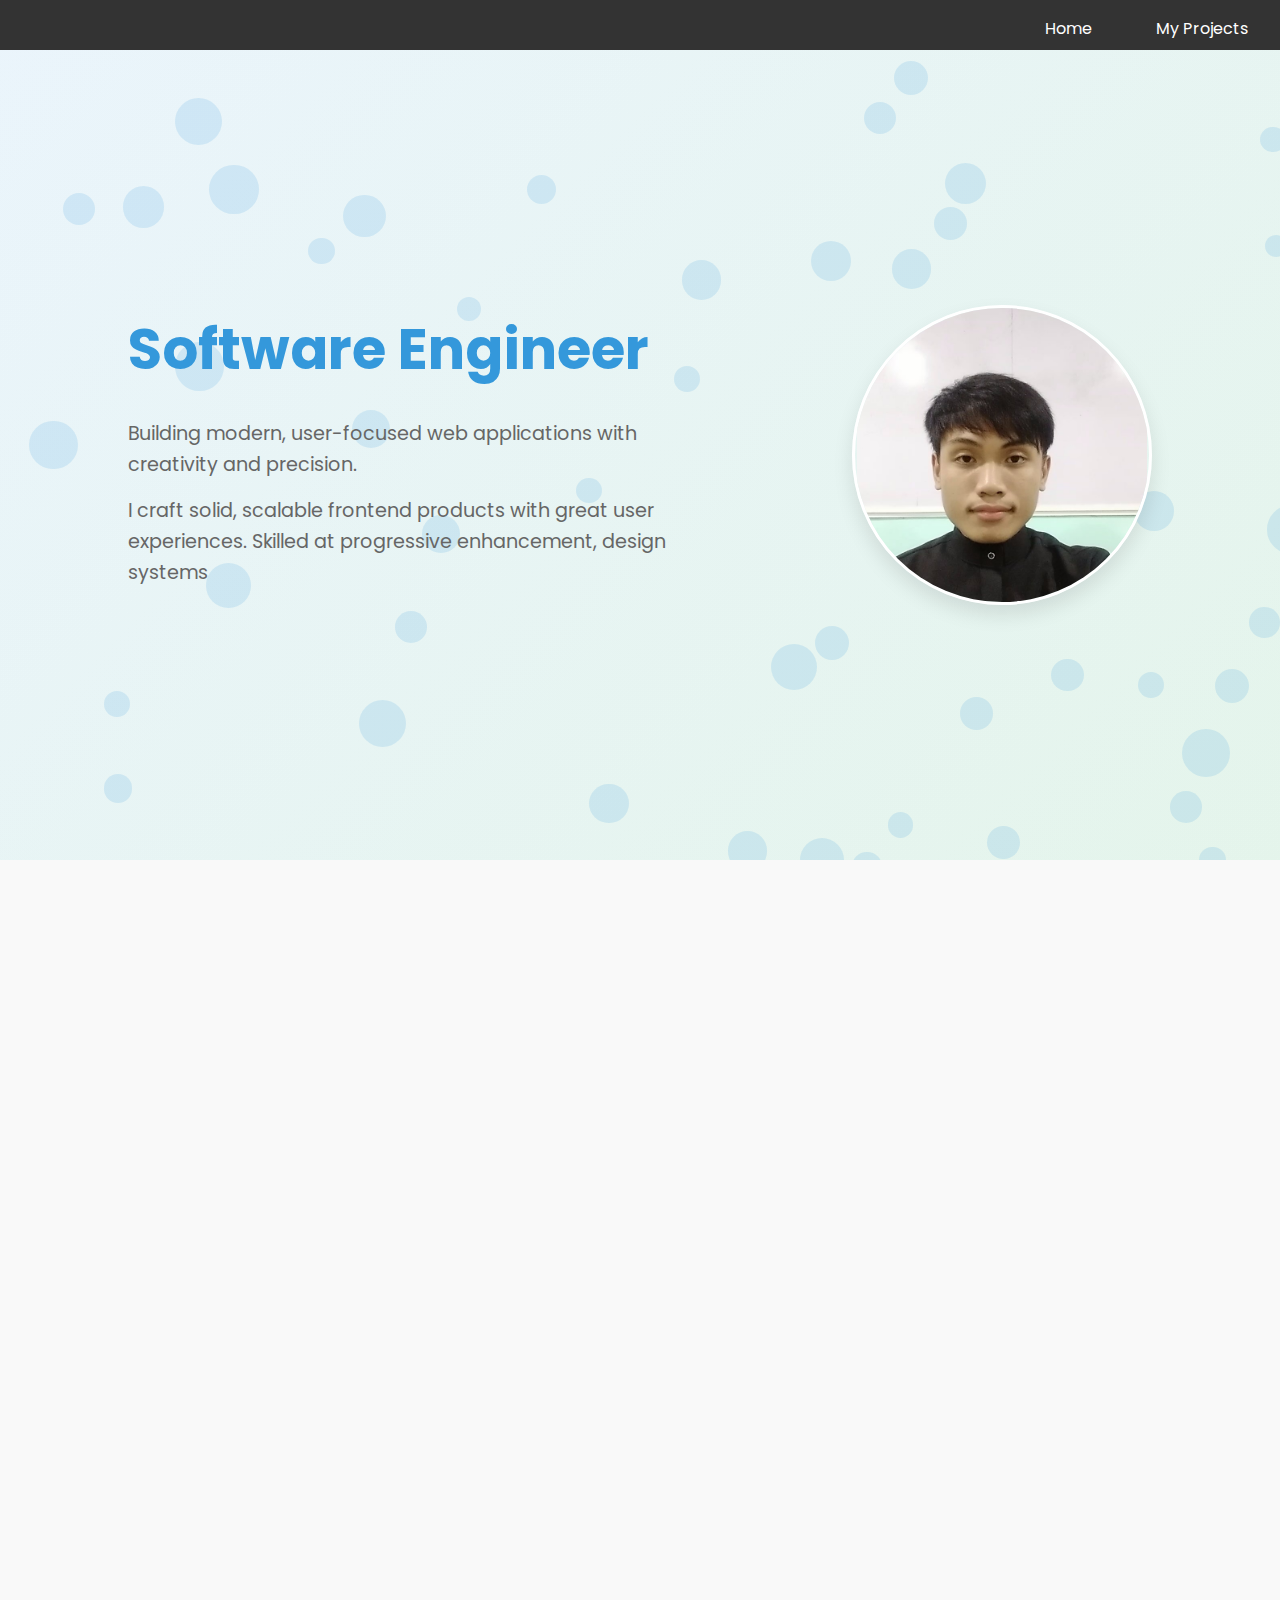
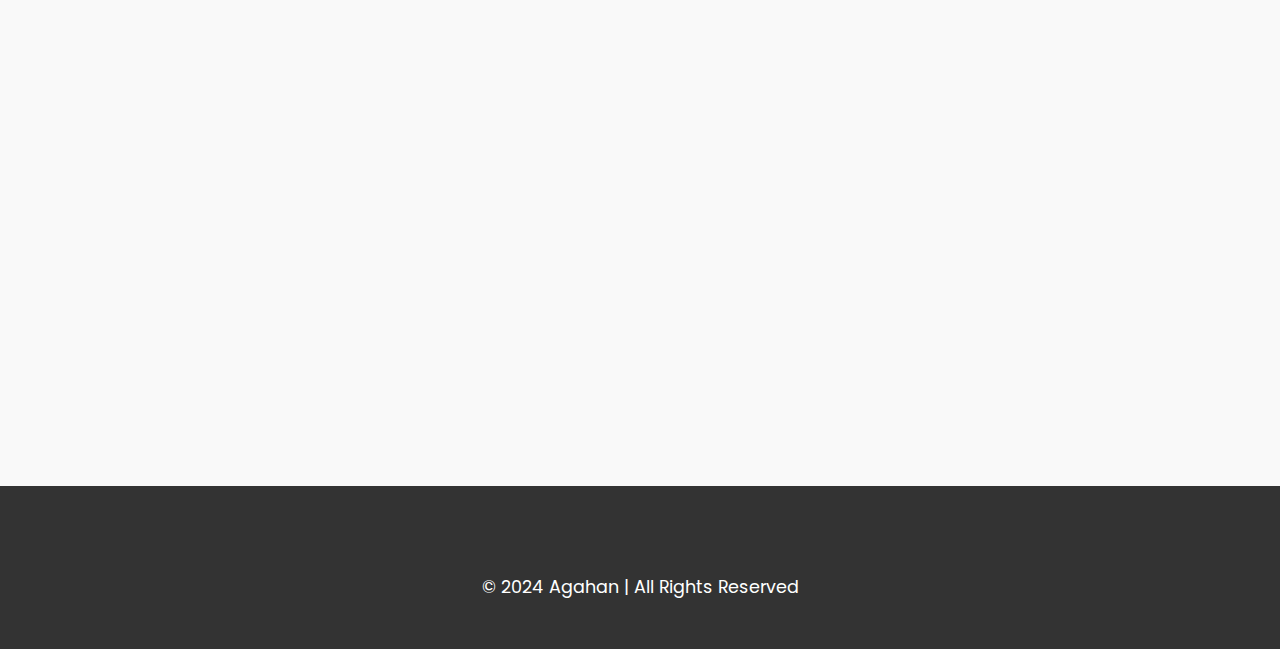
<file: index.html>
<!DOCTYPE html>
<html lang="en">
  <head>
    <meta charset="UTF-8">
    <meta name="viewport" content="width=device-width, initial-scale=1.0">
    <meta name="description" content="Personal portfolio showcasing projects in web development and music by Agahan." />
    <meta name="keywords" content="Frontend Developer, HTML, Portfolio, Agahan" />
    <meta name="author" content="Agahan" />
    <link rel="stylesheet" href="portfolio-index.css">
    <link href="https://fonts.googleapis.com/css2?family=Poppins:wght@300;400;600&display=swap" rel="stylesheet">
    <link rel="icon" type="image/jpeg" href="image/selfie.jpg">
    <title>Agahan's Portfolio</title>
  </head>
  <body>
    <main>
      <header>
        <nav>
          <ul id="menu-nav">
            <li><a href="#home">Home</a></li>
            <li><a href="projects.html">My Projects</a></li>
          </ul>
          <div class="navbar__toggle" id="mobile-menu">
            <span class="bar"></span> 
            <span class="bar"></span>
            <span class="bar"></span>
          </div>
        </nav>
      </header>
      <section id="home" class="intro">
        <div class="intro-text">
          <h1>Software Engineer</h1>
          <p>Building modern, user-focused web applications with creativity and precision.</p>
          <p>I craft solid, scalable frontend products with great user experiences. Skilled at progressive enhancement, design systems</p>
        </div>
        <div class="selfie">
          <img src="image/selfie.jpg" alt="Selfie of Agahan"/>
        </div>
      </section>
      
      <section id="about" class="about">
        <h2>About Me</h2>
        <p>I am a dedicated and passionate software engineer with a strong foundation in programming, problem-solving, and system design. I specialize in building efficient, scalable, and user-friendly software solutions that solve real-world problems. With a keen eye for detail and a constant drive to learn, I stay up to date with the latest technologies and best practices in the industry. Whether working independently or as part of a team, I take pride in writing clean, maintainable code and delivering high-quality software that meets both user needs and business goals. I thrive in environments that challenge me to grow, innovate, and continuously improve my skills.</p>
      </section>

      <section id="education" class="education">
        <h2>Education</h2>
        <ul>
          <li><strong>Elementary School:</strong> Alanao Elementary School</li>
          <li><strong>High School:</strong> San Jose High School</li>
          <li><strong>Undergraduate:</strong> University of Nueva Caceres</li>
        </ul>
      </section>

      <section id="certificates" class="certificates">
        <h2>Certificates</h2>
        <ul>
            <li>
                <a href="https://www.credly.com/badges/20273edd-aae9-4b0d-8f75-2ea24a2d1aa2/linked_in_profile" target="_blank" rel="noopener noreferrer">
                    IBM Data Science Methodology Badge
                </a>
            </li>
            <li>
                <a href="https://www.freecodecamp.org/certification/DanWilliams/responsive-web-design" target="_blank" rel="noopener noreferrer">
                    FreeCodeCamp Responsive Web Design Certification
                </a>
            </li>
            <li>
                <a href="https://www.credly.com/badges/cc0f7bd8-6cba-4113-8d39-8547681754de/linked_in_profile" target="_blank" rel="noopener noreferrer">
                    IBM Data Analytics with Excel and R Badge
                </a>
            </li>
            <li>
                <a href="https://www.freecodecamp.org/certification/DanWilliams/javascript-algorithms-and-data-structures-v8" target="_blank" rel="noopener noreferrer">
                    FreeCodeCamp JavaScript Algorithms and Data Structures Certification
                </a>
            </li>
            <li>
                <a href="https://www.freecodecamp.org/certification/DanWilliams/front-end-development-libraries" target="_blank" rel="noopener noreferrer">
                    FreeCodeCamp Front End Development Libraries Certification
                </a>
            </li>
            <li>
                <a href="https://cursa.app/en/my-certificate/certa81416ab103d176cd6ccb47802c0b856" target="_blank" rel="noopener noreferrer">
                    Cursa Web Development Certificate
                </a>
            </li>
            <li>
                <a href="https://cursa.app/en/my-certificate/cert0810d3f6981575cfa09ff99ca4cf3004" target="_blank" rel="noopener noreferrer">
                    Cursa Advanced Web Development Certificate
                </a>
            </li>
        </ul>
    </section>

      <section id="skills" class="skills">
        <h2>Skills</h2>
        <ul>
          <li>Frontend Development (HTML, CSS, JavaScript)</li>
          <li>Responsive Web Design</li>
          <li>Game Development</li>
        </ul>
      </section>
      <section id="contact" class="contact">
        <h2>Contact Me</h2>
        <p>Feel free to reach out if you'd like to collaborate or learn more about my work!</p>
        <form id="contactForm" action="#" method="post">
          <input type="text" name="name" placeholder="Your Name" required>
          <input type="email" name="email" placeholder="Your Email" required>
          <textarea name="message" placeholder="Your Message" required></textarea>
          <button type="submit">Send</button>
        </form>
      </section>
    </main>
    <footer>
      <div class="social-links">
            <a href="https://github.com/1agahan1" target="_blank" class="social-icon">
                <i class="fab fa-github"></i>
            </a>
            <a href="https://www.linkedin.com/in/dan-williams-nesortado-1787a2217/" target="_blank" class="social-icon">
                <i class="fab fa-linkedin"></i>
            </a>
        </div>
      <p>&copy; 2024 Agahan | All Rights Reserved</p>
    </footer>

    <script src="portfolio.js"></script>
  </body>
</html>
</file>
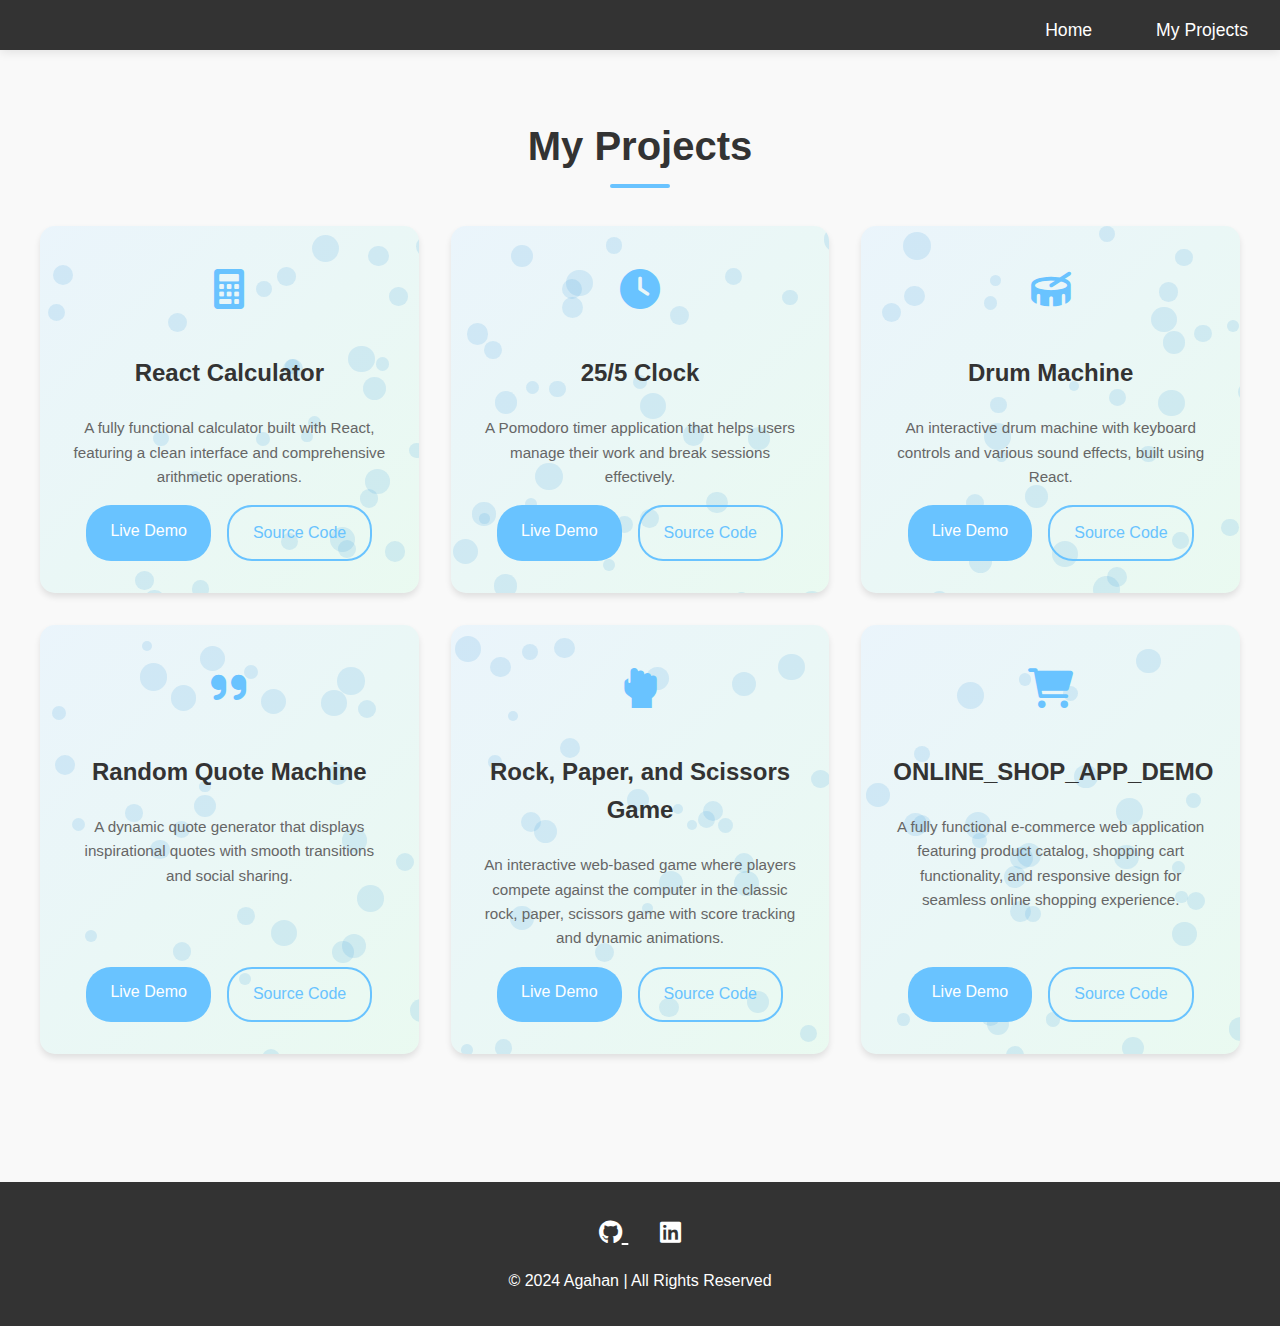
<file: projects.html>
<!DOCTYPE html>
<html lang="en">
<head>
    <meta charset="UTF-8">
    <meta name="viewport" content="width=device-width, initial-scale=1.0">
    <meta name="description" content="Explore Agahan's projects in web development and design." />
    <title>Projects - Agahan's Portfolio</title>
    <link rel="stylesheet" href="https://cdnjs.cloudflare.com/ajax/libs/font-awesome/6.0.0/css/all.min.css">
    <link rel="stylesheet" href="portfolio.css">
    <link rel="icon" type="image/jpeg" href="image/selfie.jpg">
</head>
<body>
    <main>
    <header>
        <nav>
            <ul id="menu-nav">
                <li><a href="index.html">Home</a></li>
                <li><a href="projects.html">My Projects</a></li>
            </ul>
            <div class="navbar__toggle" id="mobile-menu">
                <span class="bar"></span>
                <span class="bar"></span>
                <span class="bar"></span>
            </div>
        </nav>
    </header>
        <section class="projects" id="projects">
            <h2>My Projects</h2>
            <div class="project-list">
                <div class="project-item">
                    <div class="project-icon">
                        <i class="fas fa-calculator"></i>
                    </div>
                    <h3>React Calculator</h3>
                    <p>A fully functional calculator built with React, featuring a clean interface and comprehensive arithmetic operations.</p>
                    <div class="project-buttons">
                        <a href="https://1agahan1.github.io/fcc-reactcalculator-d/" class="btn btn-primary" target="_blank">Live Demo</a>
                        <a href="https://codepen.io/Dan-Williams-Nesortado/pen/NPKdrQO" class="btn btn-secondary" target="_blank">Source Code</a>
                    </div>
                </div>

                <div class="project-item">
                    <div class="project-icon">
                        <i class="fas fa-clock"></i>
                    </div>
                    <h3>25/5 Clock</h3>
                    <p>A Pomodoro timer application that helps users manage their work and break sessions effectively.</p>
                    <div class="project-buttons">
                        <a href="https://1agahan1.github.io/fcc-25-5-Clock-d/" class="btn btn-primary" target="_blank">Live Demo</a>
                        <a href="https://codepen.io/Dan-Williams-Nesortado/pen/raBjMgy" class="btn btn-secondary" target="_blank">Source Code</a>
                    </div>
                </div>

                <div class="project-item">
                    <div class="project-icon">
                        <i class="fas fa-drum"></i>
                    </div>
                    <h3>Drum Machine</h3>
                    <p>An interactive drum machine with keyboard controls and various sound effects, built using React.</p>
                    <div class="project-buttons">
                        <a href="https://codepen.io/Dan-Williams-Nesortado/full/RNbKpoQ" class="btn btn-primary" target="_blank">Live Demo</a>
                        <a href="https://codepen.io/Dan-Williams-Nesortado/pen/RNbKpoQ" class="btn btn-secondary" target="_blank">Source Code</a>
                    </div>
                </div>

                <div class="project-item">
                    <div class="project-icon">
                        <i class="fas fa-quote-right"></i>
                    </div>
                    <h3>Random Quote Machine</h3>
                    <p>A dynamic quote generator that displays inspirational quotes with smooth transitions and social sharing.</p>
                    <div class="project-buttons">
                        <a href="https://codepen.io/Dan-Williams-Nesortado/full/NPKdrQO" class="btn btn-primary" target="_blank">Live Demo</a>
                        <a href="https://codepen.io/Dan-Williams-Nesortado/pen/NPKdrQO" class="btn btn-secondary" target="_blank">Source Code</a>
                    </div>
                </div>
                <div class="project-item">
                    <div class="project-icon">
                        <i class="fas fa-hand-rock"></i>
                    </div>
                    <h3>Rock, Paper, and Scissors Game</h3>
                    <p>An interactive web-based game where players compete against the computer in the classic rock, paper, scissors game with score tracking and dynamic animations.</p>
                    <div class="project-buttons">
                        <a href="https://1agahan1.github.io/RPS/" class="btn btn-primary" target="_blank">Live Demo</a>
                        <a href="https://github.com/1Agahan1/RPS" class="btn btn-secondary" target="_blank">Source Code</a>
                    </div>
                </div>
                <div class="project-item">
                    <div class="project-icon">
                        <i class="fas fa-shopping-cart"></i>
                    </div>
                    <h3>ONLINE_SHOP_APP_DEMO</h3>
                    <p>A fully functional e-commerce web application featuring product catalog, shopping cart functionality, and responsive design for seamless online shopping experience.</p>
                    <div class="project-buttons">
                        <a href="https://1agahan1.github.io/ONLINE_SHOP_APP/" class="btn btn-primary" target="_blank">Live Demo</a>
                        <a href="https://github.com/1Agahan1/ONLINE_SHOP_APP" class="btn btn-secondary" target="_blank">Source Code</a>
                    </div>
                </div>
            </div>
        </section>
    </main>

    <footer>
        <div class="social-links">
            <a href="https://github.com/1agahan1" target="_blank" class="social-icon">
                <i class="fab fa-github"></i>
            </a>
            <a href="https://www.linkedin.com/in/dan-williams-nesortado-1787a2217/" target="_blank" class="social-icon">
                <i class="fab fa-linkedin"></i>
            </a>
        </div>
        <p>&copy; 2024 Agahan | All Rights Reserved</p>
    </footer>
    <script src="portfolio-projects.js"></script>
</body>
</html>
</file>
<file: portfolio-index.css>
:root {
    --primary-color: #3498db;
    --secondary-color: #2ecc71;
    --text-color: #2c3e50;
    --bg-color: #f9f9f9;
    --header-font: 'Poppins', sans-serif;
    --body-font: 'Poppins', sans-serif;
    --transition: all 0.3s ease;
    --section-padding: 5rem 0;
    --border-radius: 8px;
}
header {
  height: 50px;
  background-color: #333;
  padding: 1rem;
  position: auto;
  top: 0;
  left: 0;
  right: 0;
  z-index: 1000;
  box-shadow: 0 2px 10px rgba(0, 0, 0, 0.1);
}
nav ul li a {
  color: white;
  text-decoration: none;
}
nav ul li {
  margin: 0 1rem;
}
nav ul {
  display: flex;
  justify-content: right;
  gap: 2rem;
  list-style: none;
   margin: 0;
  padding: 0;
}

nav a {
  color: white;
  text-decoration: none;
  font-size: 1rem;
  transition: color 0.3s ease;
}

nav a:hover {
  color: #69c3ff;
}

* {
    margin: 0;
    padding: 0;
    box-sizing: border-box;
}

/* Base styles */
body {
    font-family: var(--body-font);
    color: var(--text-color);
    line-height: 1.6;
    background-color: var(--bg-color);
}
/* Typography */
h1, h2, h3 {
    font-family: var(--header-font);
    margin-bottom: 1.5rem;
}

h1 {
    font-size: 3.5rem;
    font-weight: 700;
    color: var(--primary-color);
}

h2 {
    font-size: 2.5rem;
    color: var(--text-color);
    position: relative;
    text-align: center;
}

h2::after {
    content: '';
    position: absolute;
    bottom: -10px;
    left: 50%;
    transform: translateX(-50%);
    width: 60px;
    height: 4px;
    background: var(--primary-color);
}

p {
    margin-bottom: 1rem;
    font-size: 1.1rem;
}

/* Section styles */
section {
    padding: var(--section-padding);
    opacity: 0;
    transform: translateY(20px);
    transition: var(--transition);
}

section.visible {
    opacity: 1;
    transform: translateY(0);
}
.social-links {
  margin-bottom: 1rem;
}

.social-icon {
  color: white;
  font-size: 1.5rem;
  margin: 0 1rem;
  transition: color 0.3s ease;
}

.social-icon:hover {
  color: #69c3ff;
}
/* Intro section and animated background */
.intro {
    position: relative;
    min-height: 90vh;
    display: flex;
    align-items: center;
    justify-content: space-between;
    padding: 0 10%;
    background: linear-gradient(135deg, #fff 0%, var(--bg-color) 100%);
    overflow: hidden;
}

.animated-background {
    position: absolute;
    top: 0;
    left: 0;
    right: 0;
    bottom: 0;
    background: linear-gradient(135deg, rgba(52, 152, 219, 0.1) 0%, rgba(46, 204, 113, 0.1) 100%);
    z-index: 1;
}

.animated-dots {
    position: absolute;
    width: 100%;
    height: 100%;
    top: 0;
    left: 0;
}

.dot {
    position: absolute;
    background: var(--primary-color);
    border-radius: 50%;
    opacity: 0.15;
    transition: transform 0.3s ease;
    pointer-events: none;
    animation: float 3s ease-in-out infinite;
    animation-delay: calc(var(--delay) * 1s);
}

.intro-text {
    flex: 1;
    max-width: 600px;
    position: relative;
    z-index: 2;
    animation: fadeInUp 1s forwards;
}

.intro-text p {
    font-size: 1.2rem;
    color: #666;
}

.selfie {
    width: 300px;
    height: 300px;
    border-radius: 50%;
    overflow: hidden;
    border: 3px solid white;
    box-shadow: 0 10px 20px rgba(0, 0, 0, 0.1);
    position: sticky;
    z-index: 2;
    animation: floatAnimation 3s ease-in-out infinite;
}

.selfie img {
    width: 100%;
    height: 100%;
    object-fit: scale-down;
    transition: var(--transition);
}

/* About section */
.about {
    background-color: white;
    padding: 5rem 10%;
    text-align: center;
}

/* Education section */
.education {
    padding: 5rem 10%;
    background-color: var(--bg-color);
}

.education ul {
    list-style: none;
    max-width: 800px;
    margin: 0 auto;
}

.education li {
    background: white;
    padding: 1.5rem;
    margin-bottom: 1rem;
    border-radius: var(--border-radius);
    box-shadow: 0 4px 6px rgba(0, 0, 0, 0.1);
    transition: var(--transition);
}

.education li:hover {
    transform: translateY(-5px);
}

/* Certificates section */
.certificates {
    background-color: white;
    padding: 5rem 10%;
}

.certificates ul {
    list-style: none;
    max-width: 800px;
    margin: 0 auto;
    display: grid;
    grid-template-columns: repeat(auto-fit, minmax(300px, 1fr));
    gap: 1.5rem;
}

.certificates li {
    padding: 1.5rem;
    margin-bottom: 1rem;
    border-left: 4px solid var(--primary-color);
    background: var(--bg-color);
    border-radius: var(--border-radius);
    transition: var(--transition);
    box-shadow: 0 4px 6px rgba(0, 0, 0, 0.1);
}

.certificates li a {
    text-decoration: none;
    color: var(--text-color);
    display: block;
    font-weight: 500;
}

.certificates li:hover {
    transform: translateX(10px);
    box-shadow: 0 6px 12px rgba(0, 0, 0, 0.15);
}

/* Skills section */
.skills {
    padding: 5rem 10%;
    background-color: var(--bg-color);
}

.skills ul {
    display: grid;
    grid-template-columns: repeat(auto-fit, minmax(250px, 1fr));
    gap: 2rem;
    list-style: none;
    max-width: 1200px;
    margin: 0 auto;
}

.skills li {
    background: white;
    padding: 2rem;
    border-radius: var(--border-radius);
    box-shadow: 0 4px 6px rgba(0, 0, 0, 0.1);
    transition: var(--transition);
    text-align: center;
}

.skills li:hover {
    transform: translateY(-5px);
    box-shadow: 0 10px 20px rgba(0, 0, 0, 0.1);
}

/* Projects section */
.projects {
    text-align: center;
    padding: 5rem 10%;
    background-color: white;
}

.projects-btn {
    display: inline-block;
    padding: 1rem 2.5rem;
    font-size: 1.1rem;
    color: white;
    background-color: var(--primary-color);
    border-radius: 50px;
    text-decoration: none;
    transition: var(--transition);
    box-shadow: 0 4px 6px rgba(52, 152, 219, 0.2);
}

.projects-btn:hover {
    transform: translateY(-3px);
    box-shadow: 0 10px 20px rgba(52, 152, 219, 0.3);
    background-color: #71c6ff;
}

/* Contact section */
.contact {
    background-color: white;
    padding: 5rem 10%;
    text-align: center;
}

.contact form {
    max-width: 600px;
    margin: 2rem auto 0;
}

.contact input,
.contact textarea {
    width: 100%;
    padding: 1rem;
    margin-bottom: 1rem;
    border: 2px solid transparent;
    border-radius: var(--border-radius);
    background: white;
    transition: var(--transition);
}

.contact input:focus,
.contact textarea:focus {
    border-color: var(--primary-color);
    outline: none;
}

.contact textarea {
    min-height: 150px;
    resize: vertical;
}

.contact button {
    background: var(--primary-color);
    color: white;
    padding: 1rem 2.5rem;
    border: none;
    border-radius: 25px;
    font-size: 1.1rem;
    cursor: pointer;
    transition: var(--transition);
}

.contact button:hover {
    background-color: #69c3ff;
    transform: translateY(-2px);
}

.contact button:disabled {
    background-color: #69c3ff;
    cursor: not-allowed;
}

/* Scroll to top button */
.scroll-to-top {
    position: fixed;
    bottom: 30px;
    right: 30px;
    width: 50px;
    height: 50px;
    background: var(--primary-color);
    color: white;
    border: none;
    border-radius: 50%;
    cursor: pointer;
    display: none;
    font-size: 1.5rem;
    transition: var(--transition);
    z-index: 1000;
    box-shadow: 0 4px 6px rgba(0, 0, 0, 0.1);
}

.scroll-to-top:hover {
    transform: translateY(-5px);
    box-shadow: 0 8px 15px rgba(0, 0, 0, 0.2);
}

/* Footer */
footer {
  text-align: center;
  padding: 2rem;
  background-color: #333;
  color: white;
  margin-top: 4rem;
}


/* Animations */
@keyframes fadeInUp {
    from {
        opacity: 0;
        transform: translateY(30px);
    }
    to {
        opacity: 1;
        transform: translateY(0);
    }
}

@keyframes floatAnimation {
    0%, 100% {
        transform: translateY(0);
    }
    50% {
        transform: translateY(-20px);
    }
}

@keyframes float {
    0% {
        transform: translateY(0);
    }
    50% {
        transform: translateY(-20px);
    }
    100% {
        transform: translateY(0);
    }
}

/* Media Queries */
@media (max-width: 768px) {
    :root {
        --section-padding: 3rem 0;
    }

    h1 {
        font-size: 2.5rem;
    }

    h2 {
        font-size: 2rem;
    }

    .intro {
        flex-direction: column;
        text-align: center;
        padding: 2rem;
    }

    .intro-text {
        margin-bottom: 2rem;
    }

    .selfie {
        width: 200px;
        height: 200px;
    }

    .skills ul {
        grid-template-columns: 1fr;
    }

    section {
        padding: var(--section-padding) 5%;
    }
}

@media (max-width: 480px) {
    h1 {
        font-size: 2rem;
    }

    h2 {
        font-size: 1.75rem;
    }

    .intro {
        padding: 1rem;
    }

    .contact button {
        width: 100%;
    }
}

/* Hamburger menu styles for .navbar__toggle */
.navbar__toggle {
  display: none;
  flex-direction: column;
  cursor: pointer;
  z-index: 1100;
  height: 29px;
  justify-content: flex-end;
  align-items: flex-end;
}

/* Enhanced hamburger bar animation */
.bar {
  display: flex;
  width: 15px;
  height: 3px;
  margin: 4px 0;
  background-color: white;
  border-radius: 2px;
  transition: transform 0.4s cubic-bezier(0.4,0,0.2,1), opacity 0.25s cubic-bezier(0.4,0,0.2,1), background 0.3s;
  transform-origin: center left;
}

.navbar__toggle.is-active .bar:nth-child(1) {
  transform: translateY(6px) rotate(45deg);
  transition-delay: 0.08s;
}
.navbar__toggle.is-active .bar:nth-child(2) {
  opacity: 0;
  transition-delay: 0s;
}
.navbar__toggle.is-active .bar:nth-child(3) {
  transform: translateY(-6px) rotate(-45deg);
  transition-delay: 0.08s;
}

.navbar__toggle .bar:nth-child(1),
.navbar__toggle .bar:nth-child(3) {
  transition-delay: 0s;
}

.navbar__toggle.is-active .bar {
  background: #ffffff;
}
@media (max-width: 768px) {
  .navbar__toggle {
    display: flex;
  }
  nav ul {
    display: none;
    flex-direction: column;
    background: #333;
    position: absolute;
    top: 60px;
    right: 0;
    width: 180px;
    box-shadow: 0 8px 16px rgba(0,0,0,0.15);
    border-radius: 0 0 8px 8px;
    padding: 1rem 0;
    transition: all 0.3s ease;
    z-index: 1000;
  }
  nav ul.active {
    display: flex;
  }
  nav {
    position: relative;
  }
  nav ul li {
    margin: 0.5rem 0;
    text-align: right;
    padding: 0 1.5rem;
  }

}
</file>
<file: portfolio.css>
* {
  margin: 0;
  padding: 0;
  box-sizing: border-box;
}
body {
    font-family: 'Poppins', sans-serif;
    color: #2c3e50;
    line-height: 1.6;
    background-color: #f9f9f9;
}
header {
  height: 50px;
  background-color: #333;
  padding: 1rem;
  position: auto;
  top: 0;
  left: 0;
  right: 0;
  z-index: 1000;
  box-shadow: 0 2px 10px rgba(0, 0, 0, 0.1);
}
nav ul li a {
  color: white;
  text-decoration: none;
}
nav ul li {
  margin: 0 1rem;
}
nav ul {
  display: flex;
  justify-content: right;
  gap: 2rem;
  list-style: none;
     margin: 0;
  padding: 0;
}
nav a {
  color: white;
  text-decoration: none;
  font-size: 1.1rem;
  transition: color 0.3s ease;
}
nav a:hover {
  color: #69c3ff;
}
.menu-toggle {
  display: flex;
  background: none;
  border: none;
  color: white;
  font-size: 2rem;
  cursor: pointer;
  z-index: 1100;
}
.projects {
  padding: 4rem 2rem;
}
.projects h2 {
  text-align: center;
  margin-bottom: 3rem;
  font-size: 2.5rem;
  color: #333;
  position: relative;
}
.projects h2::after {
  content: '';
  position: absolute;
  bottom: -10px;
  left: 50%;
  transform: translateX(-50%);
  width: 60px;
  height: 4px;
  background-color: #69c3ff;
  border-radius: 2px;
}
.project-list {
  display: grid;
  grid-template-columns: repeat(auto-fit, minmax(300px, 1fr));
  gap: 2rem;
  max-width: 1200px;
  margin: 0 auto;
}
.project-item {
  background: white;
  border-radius: 15px;
  padding: 2rem;
  box-shadow: 0 4px 6px rgba(0, 0, 0, 0.1);
  transition: all 0.3s ease;
  display: flex;
  flex-direction: column;
  gap: 1rem;
  position: relative;
  overflow: hidden;
}
.project-item .animated-background {
    position: absolute;
    top: 0;
    left: 0;
    right: 0;
    bottom: 0;
    background: linear-gradient(135deg, rgba(52, 152, 219, 0.1) 0%, rgba(46, 204, 113, 0.1) 100%);
    z-index: 1;
}
.project-item .animated-dots {
    position: absolute;
    width: 100%;
    height: 100%;
    top: 0;
    left: 0;
}
.project-item .dot {
    position: absolute;
    background: #3498db;
    border-radius: 50%;
    opacity: 0.15;
    transition: transform 0.3s ease;
    pointer-events: none;
    animation: float 3s ease-in-out infinite;
    animation-delay: calc(var(--delay) * 1s);
}
.project-item > *:not(.animated-background) {
    position: relative;
    z-index: 2;
}
.project-item::before {
  content: '';
  position: absolute;
  top: 0;
  left: 0;
  width: 100%;
  height: 4px;
  background: #69c3ff;
  transform: scaleX(0);
  transform-origin: left;
  transition: transform 0.3s ease;
}
.project-item:hover {
  transform: translateY(-10px);
  box-shadow: 0 10px 20px rgba(0, 0, 0, 0.15);
}
.project-item:hover::before {
  transform: scaleX(1);
}
.project-icon {
  font-size: 2.5rem;
  color: #69c3ff;
  text-align: center;
  margin-bottom: 1rem;
}
.project-item h3 {
  font-size: 1.5rem;
  color: #333;
  margin-bottom: 0.5rem;
  text-align: center;
}
.project-item p {
  color: #666;
  flex-grow: 1;
  text-align: center;
  font-size: 0.95rem;
}
.project-buttons {
  display: flex;
  gap: 1rem;
  justify-content: center;
  margin-top: auto;
}
.btn {
  padding: 0.8rem 1.5rem;
  border-radius: 25px;
  text-decoration: none;
  font-weight: 500;
  transition: all 0.3s ease;
  text-align: center;
}
.btn-primary {
  background-color: #69c3ff;
  color: white;
}
.btn-secondary {
  background-color: transparent;
  color: #69c3ff;
  border: 2px solid #69c3ff;
}
.btn:hover {
  transform: translateY(-2px);
  box-shadow: 0 5px 15px rgba(0, 0, 0, 0.2);
}
footer {
  text-align: center;
  padding: 2rem;
  background-color: #333;
  color: white;
  margin-top: 4rem;
}
.social-links {
  margin-bottom: 1rem;
}
.social-icon {
  color: white;
  font-size: 1.5rem;
  margin: 0 1rem;
  transition: color 0.3s ease;
}
.social-icon:hover {
  color: #69c3ff;
}
/* Hamburger menu styles for .navbar__toggle */
.navbar__toggle {
  display: none;
  flex-direction: column;
  cursor: pointer;
  z-index: 1100;
  height: 29px;
  justify-content: flex-end;
  align-items: flex-end;
}

/* Enhanced hamburger bar animation */
.bar {
  display: flex;
  width: 15px;
  height: 3px;
  margin: 4px 0;
  background-color: white;
  border-radius: 2px;
  transition: transform 0.4s cubic-bezier(0.4,0,0.2,1), opacity 0.25s cubic-bezier(0.4,0,0.2,1), background 0.3s;
  transform-origin: center left;
}

.navbar__toggle.is-active .bar:nth-child(1) {
  transform: translateY(6px) rotate(45deg);
  transition-delay: 0.08s;
}
.navbar__toggle.is-active .bar:nth-child(2) {
  opacity: 0;
  transition-delay: 0s;
}
.navbar__toggle.is-active .bar:nth-child(3) {
  transform: translateY(-6px) rotate(-45deg);
  transition-delay: 0.08s;
}

.navbar__toggle .bar:nth-child(1),
.navbar__toggle .bar:nth-child(3) {
  transition-delay: 0s;
}

.navbar__toggle.is-active .bar {
  background: #ffffff;
}
@media (max-width: 768px) {
  .project-list {
      grid-template-columns: 1fr;
      padding: 1rem;
  }
  .projects {
      padding: 2rem 1rem;
  }
  .projects h2 {
      font-size: 2rem;
  }
  nav ul {
    display: none;
    flex-direction: column;
    background: #333;
    position: absolute;
    top: 60px;
    right: 0;
    width: 180px;
    box-shadow: 0 8px 16px rgba(0,0,0,0.15);
    border-radius: 0 0 8px 8px;
    padding: 1rem 0;
    transition: all 0.3s ease;
    z-index: 1000;
  }
  nav ul.active {
    display: flex;
  }
  .menu-toggle {
    display: block;
    z-index: 1200;
  }
  nav {
    position: relative;
  }
  nav ul li {
    margin: 0.5rem 0;
    text-align: right;
    padding: 0 1.5rem;
  }
  .navbar__toggle {
    display: flex;
  }
}
@media (min-width: 769px) and (max-width: 1200px) {
  .project-list {
      grid-template-columns: repeat(2, 1fr);
  }
}
@keyframes float {
    0% {
        transform: translateY(0);
    }
    50% {
        transform: translateY(-20px);
    }
    100% {
        transform: translateY(0);
    }
}
</file>
